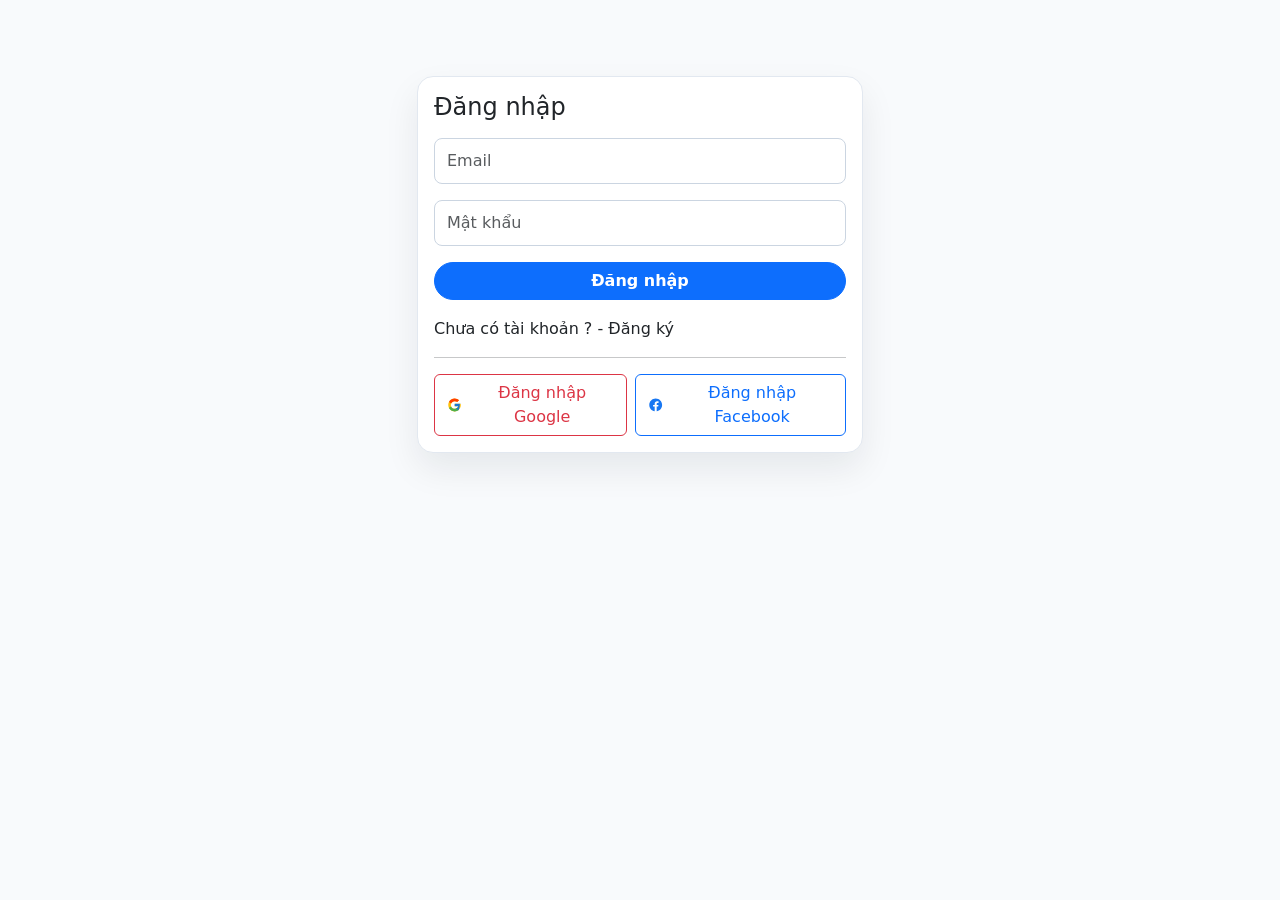
<file: frontend/src/pages/login.html>
<!DOCTYPE html>
<html lang="vi">
<head>
  <meta charset="utf-8" />
  <meta name="viewport" content="width=device-width, initial-scale=1" />
  <title>Đăng nhập • AgriCast AI</title>
  <link href="https://cdn.jsdelivr.net/npm/bootstrap@5.3.2/dist/css/bootstrap.min.css" rel="stylesheet">
  <link rel="stylesheet" href="../styles/main.css" />
  <script src="../js/config.js"></script>
  <script>
    (function(){
      try{
        const t = localStorage.getItem('theme');
        if (t === 'dark') document.documentElement.setAttribute('data-theme','dark');
        else document.documentElement.removeAttribute('data-theme');
      }catch(_){ }
    })();
  </script>
</head>
<body>

<div class="container py-5">
  <div class="row justify-content-center">
    <div class="col-md-5">
      <div class="card">
        <div class="card-body">
          <h4 class="card-title mb-3">Đăng nhập</h4>
          <form id="loginForm" class="vstack gap-3">
            <input class="form-control" type="email" id="email" placeholder="Email" required />
            <input class="form-control" type="password" id="password" placeholder="Mật khẩu" required />
            <button class="btn btn-primary" type="submit">Đăng nhập</button>
            <a href="/pages/register.html" class="nav-link">Chưa có tài khoản ? - Đăng ký</a>
          </form>
          <hr/>
          <div class="d-flex gap-2">
            <a class="btn btn-outline-danger d-flex align-items-center gap-2" href="https://agricast-backend-k9p3.onrender.com/api/auth/google/login">
              <svg width="16" height="16" viewBox="0 0 48 48" aria-hidden="true">
                <path fill="#FFC107" d="M43.6 20.5H42V20H24v8h11.3C33.7 32.9 29.2 36 24 36c-6.6 0-12-5.4-12-12s5.4-12 12-12c3 0 5.7 1.1 7.8 3l5.7-5.7C33.7 6.3 29.1 4 24 4 12.9 4 4 12.9 4 24s8.9 20 20 20c10.4 0 19-8.5 19-19 0-1.1-.1-2.2-.4-3.5z"/>
                <path fill="#FF3D00" d="M6.3 14.7l6.6 4.8C14.3 16 18.8 12 24 12c3 0 5.7 1.1 7.8 3l5.7-5.7C33.7 6.3 29.1 4 24 4 16.2 4 9.5 8.5 6.3 14.7z"/>
                <path fill="#4CAF50" d="M24 44c5.1 0 9.7-1.9 13.2-5.1l-6.1-5.2C29 35.6 26.6 36 24 36c-5.1 0-9.6-3.1-11.3-7.5l-6.6 5.1C9.5 39.5 16.2 44 24 44z"/>
                <path fill="#1976D2" d="M43.6 20.5H42V20H24v8h11.3c-1.1 3.1-3.5 5.6-6.5 7.1l6.1 5.2C37.2 37.8 40 31.9 40 24c0-1.1-.1-2.2-.4-3.5z"/>
              </svg>
              Đăng nhập Google
            </a>
            <a class="btn btn-outline-primary d-flex align-items-center gap-2" href="https://agricast-backend-k9p3.onrender.com/api/auth/facebook/login">
              <svg width="16" height="16" viewBox="0 0 48 48" aria-hidden="true">
                <path fill="#1877F2" d="M24 4C12.95 4 4 12.95 4 24c0 9.94 7.3 18.16 16.84 19.78V28.9h-5.07v-5.12h5.07v-3.9c0-5 2.97-7.76 7.53-7.76 2.18 0 4.47.39 4.47.39v4.91h-2.52c-2.48 0-3.26 1.54-3.26 3.12v3.25h5.55l-.89 5.12h-4.66v14.88C36.7 42.16 44 33.94 44 24 44 12.95 35.05 4 24 4z"/>
              </svg>
              Đăng nhập Facebook
            </a>
          </div>
        </div>
      </div>
    </div>
  </div>
</div>

<script type="module">
  import { API_BASE } from "../js/config.js";

  const AUTH_BASE = `${API_BASE}/auth`;
  window.API_BASE = API_BASE;

  document.addEventListener('DOMContentLoaded', () => {
    const g = document.querySelector('a[href*="/api/auth/google/login"]');
    const f = document.querySelector('a[href*="/api/auth/facebook/login"]');
    if(g) g.href = `${AUTH_BASE.replace(/\/auth$/, '')}/auth/google/login`;
    if(f) f.href = `${AUTH_BASE.replace(/\/auth$/, '')}/auth/facebook/login`;

    const form = document.getElementById('loginForm');
    form.addEventListener('submit', async (e)=>{
      e.preventDefault();
      const email = document.getElementById('email').value.trim();
      const password = document.getElementById('password').value;
      try{
        const res = await fetch(`${AUTH_BASE}/login`, {
          method:'POST', headers:{'Content-Type':'application/json'},
          body: JSON.stringify({ email, password })
        });
        const data = await res.json();
        if(!res.ok || data.error) throw new Error(data.error || data.message || 'Đăng nhập thất bại');
        localStorage.setItem('token', data.token || data?.data?.token);
        location.href = '../index.html';
      }catch(err){ alert(err.message); }
    });
  });
</script>
</body>
</html>
</file>
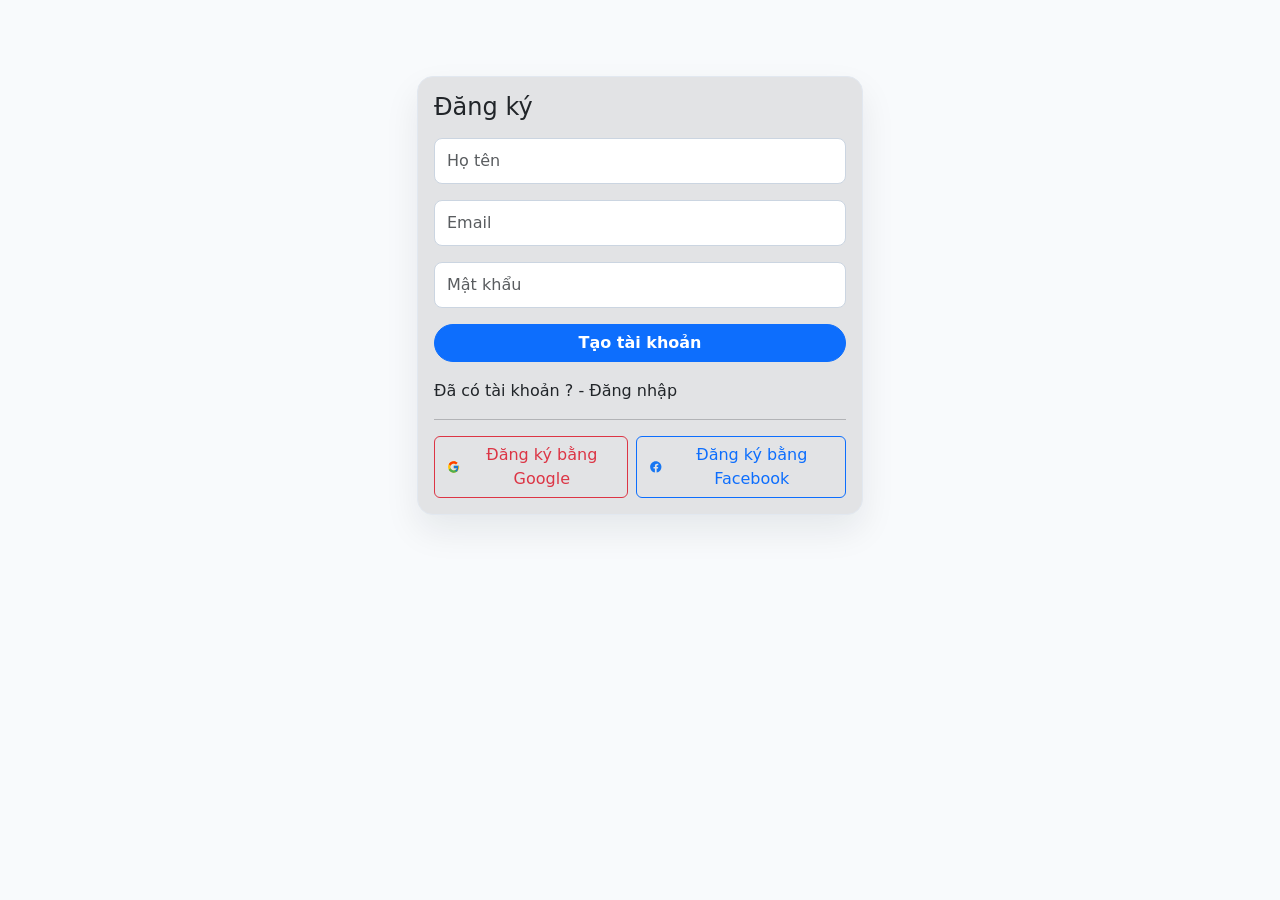
<file: frontend/src/pages/register.html>
<!DOCTYPE html>
<html lang="vi">
<head>
  <meta charset="utf-8" />
  <meta name="viewport" content="width=device-width, initial-scale=1" />
  <title>Đăng ký • AgriCast AI</title>
  <link href="https://cdn.jsdelivr.net/npm/bootstrap@5.3.2/dist/css/bootstrap.min.css" rel="stylesheet">
  <link rel="stylesheet" href="../styles/main.css" />
  <script>
    (function(){
      try{
        const t = localStorage.getItem('theme');
        if (t === 'dark') document.documentElement.setAttribute('data-theme','dark');
        else document.documentElement.removeAttribute('data-theme');
      }catch(_){ }
    })();
  </script>
</head>
<body>

<div class="container py-5">
  <div class="row justify-content-center">
    <div class="col-md-5">
      <div class="card bg-secondary-subtle text-dark">
        <div class="card-body">
          <h4 class="card-title mb-3">Đăng ký</h4>
          <form id="regForm" class="vstack gap-3">
            <input class="form-control" type="text" id="name" placeholder="Họ tên" required />
            <input class="form-control" type="email" id="email" placeholder="Email" required />
            <input class="form-control" type="password" id="password" placeholder="Mật khẩu" required />
            <button class="btn btn-primary" type="submit">Tạo tài khoản</button>
            <a href="/pages/login.html" class="nav-link">Đã có tài khoản ? - Đăng nhập  </a>
          </form>
          <hr/>
          <div class="d-flex gap-2">
            <a class="btn btn-outline-danger d-flex align-items-center gap-2" href="https://agricast-backend-k9p3.onrender.com/api/auth/google/login">
              <svg width="16" height="16" viewBox="0 0 48 48" aria-hidden="true">
                <path fill="#FFC107" d="M43.6 20.5H42V20H24v8h11.3C33.7 32.9 29.2 36 24 36c-6.6 0-12-5.4-12-12s5.4-12 12-12c3 0 5.7 1.1 7.8 3l5.7-5.7C33.7 6.3 29.1 4 24 4 12.9 4 4 12.9 4 24s8.9 20 20 20c10.4 0 19-8.5 19-19 0-1.1-.1-2.2-.4-3.5z"/>
                <path fill="#FF3D00" d="M6.3 14.7l6.6 4.8C14.3 16 18.8 12 24 12c3 0 5.7 1.1 7.8 3l5.7-5.7C33.7 6.3 29.1 4 24 4 16.2 4 9.5 8.5 6.3 14.7z"/>
                <path fill="#4CAF50" d="M24 44c5.1 0 9.7-1.9 13.2-5.1l-6.1-5.2C29 35.6 26.6 36 24 36c-5.1 0-9.6-3.1-11.3-7.5l-6.6 5.1C9.5 39.5 16.2 44 24 44z"/>
                <path fill="#1976D2" d="M43.6 20.5H42V20H24v8h11.3c-1.1 3.1-3.5 5.6-6.5 7.1l6.1 5.2C37.2 37.8 40 31.9 40 24c0-1.1-.1-2.2-.4-3.5z"/>
              </svg>
              Đăng ký bằng Google
            </a>
            <a class="btn btn-outline-primary d-flex align-items-center gap-2" href="https://agricast-backend-k9p3.onrender.com/api/auth/facebook/login">
              <svg width="16" height="16" viewBox="0 0 48 48" aria-hidden="true">
                <path fill="#1877F2" d="M24 4C12.95 4 4 12.95 4 24c0 9.94 7.3 18.16 16.84 19.78V28.9h-5.07v-5.12h5.07v-3.9c0-5 2.97-7.76 7.53-7.76 2.18 0 4.47.39 4.47.39v4.91h-2.52c-2.48 0-3.26 1.54-3.26 3.12v3.25h5.55l-.89 5.12h-4.66v14.88C36.7 42.16 44 33.94 44 24 44 12.95 35.05 4 24 4z"/>
              </svg>
              Đăng ký bằng Facebook
            </a>
          </div>
        </div>
      </div>
    </div>
  </div>
</div>

<script type="module">
  import { API_BASE } from "../js/config.js";

  const AUTH_BASE = `${API_BASE}/auth`;
  window.API_BASE = API_BASE;

  document.addEventListener('DOMContentLoaded', ()=>{
    const g = document.querySelector('a[href*="/api/auth/google/login"]');
    const f = document.querySelector('a[href*="/api/auth/facebook/login"]');
    if(g) g.href = `${AUTH_BASE.replace(/\/auth$/, '')}/auth/google/login`;
    if(f) f.href = `${AUTH_BASE.replace(/\/auth$/, '')}/auth/facebook/login`;

    const form = document.getElementById('regForm');
    form.addEventListener('submit', async (e)=>{
      e.preventDefault();
      const name = document.getElementById('name').value.trim();
      const email = document.getElementById('email').value.trim();
      const password = document.getElementById('password').value;
      try{
        const res = await fetch(`${AUTH_BASE}/register`, {
          method:'POST', headers:{'Content-Type':'application/json'},
          body: JSON.stringify({ name, email, password })
        });
        const data = await res.json();
        if(!res.ok || data.error) throw new Error(data.error || data.message || 'Đăng ký thất bại');
        localStorage.setItem('token', data.token || data?.data?.token);
        location.href = '../index.html';
      }catch(err){ alert(err.message); }
    });
  });
</script>
</body>
</html>
</file>
<file: frontend/src/styles/main.css>
/* Global theme */
:root {
  --brand-primary: #16a34a;
  --brand-secondary: #0f172a;
  --brand-muted: #64748b;
  --brand-surface: #ffffff;
  --brand-border: #e2e8f0;
  --brand-soft: #f8fafc;
}

body {
  font-family: "Inter", "Segoe UI", system-ui, -apple-system, sans-serif;
  margin: 0;
  padding: 0;
  background: var(--brand-soft);
  color: var(--brand-secondary);
  line-height: 1.6;
}

/* Navbar */
.nav {
  padding: 14px 18px;
  background: #ffffff;
  position: sticky;
  top: 0;
  z-index: 100;
  border-bottom: 1px solid #e5e7eb;
}
.nav-list {
  display: flex;
  gap: 16px;
  align-items: center;
  margin: 0;
  padding: 0;
  list-style: none;
}
.nav-spacer { flex: 1; }

.nav a,
.nav .nav-link {
  color: #0aad55; /* xanh lá nông nghiệp */
  text-decoration: none;
  font-weight: 500;
}
.nav a:hover {
  color: #dce3df;
}

/* Layout */
.container {
  max-width: 1140px;
  margin: 28px auto;
  padding: 0 18px;
}

/* Hero Section */
.hero {
  display: flex;
  gap: 28px;
  align-items: center;
  justify-content: space-between;
}
.hero .hero-text { flex: 1 1 48%; }
.hero .hero-text h1 {
  font-size: 44px;
  color: #0a613d; /* xanh đậm */
  line-height: 1.2;
  margin-bottom: 8px;
}
.hero .hero-text p {
  font-size: 18px;
  color: #0a613d;
  margin: 0 0 16px;
}
.hero .hero-cta {
  display: flex;
  gap: 12px;
  align-items: center;
  margin-top: 8px;
}
.hero .hero-illustration {
  flex: 1 1 52%;
  display: flex;
  justify-content: flex-end;
}
.hero .hero-illustration .hero-box {
  width: 100%;
  max-width: 560px;
  background: #ffffff;
  border: 1px solid #d2eae1;
  border-radius: 16px;
  box-shadow: 0 12px 28px rgba(0, 128, 70, 0.18);
  padding: 10px;
}
.hero .hero-illustration img {
  width: 100%;
  height: auto;
  border-radius: 12px;
}

@media (max-width: 992px) {
  .hero { flex-direction: column; gap: 20px; }
  .hero .hero-text h1 { font-size: 36px; }
  .hero .hero-illustration { justify-content: center; }
}

/* Cards */
.card {
  background: var(--brand-surface);
  border-radius: 16px;
  border: 1px solid var(--brand-border);
  box-shadow: 0 16px 35px rgba(15, 23, 42, 0.08);
}

.kpi-card {
  border-left: 4px solid var(--brand-primary);
  transition: transform 0.2s ease, box-shadow 0.2s ease;
}

.kpi-card:hover {
  transform: translateY(-2px);
  box-shadow: 0 20px 40px rgba(22, 163, 74, 0.12);
}

.kpi-title {
  text-transform: uppercase;
  font-size: 0.75rem;
  color: var(--brand-muted);
  letter-spacing: 0.08em;
}

.kpi-value {
  font-size: 2.4rem;
  font-weight: 600;
}

.pill-muted {
  background: rgba(15, 23, 42, 0.06);
  border-radius: 999px;
  padding: 4px 12px;
  font-size: 0.85rem;
}

/* Inputs & Buttons */
.input,
input.form-control {
  padding: 10px 12px;
  border-radius: 8px;
  border: 1px solid #cbd5e1;
  background: #ffffff;
  color: #1f2937;
}
.button,
.btn-primary,
.btn-success {
  border-radius: 999px;
  font-weight: 600;
}

.dataset-table th {
  font-size: 0.78rem;
  letter-spacing: 0.04em;
  text-transform: uppercase;
  color: var(--brand-muted);
}

.dataset-table td {
  vertical-align: middle;
}

.province-chip {
  padding: 10px 14px;
  border-radius: 12px;
  border: 1px solid var(--brand-border);
  background: var(--brand-surface);
  display: flex;
  align-items: center;
  justify-content: space-between;
  gap: 12px;
  transition: border-color 0.2s ease, box-shadow 0.2s ease;
}

.province-chip.active {
  border-color: var(--brand-primary);
  box-shadow: 0 14px 22px rgba(22, 163, 74, 0.15);
}

.province-chip span {
  font-weight: 500;
}

.history-pill {
  background: rgba(22, 163, 74, 0.1);
  color: var(--brand-primary);
  border-radius: 999px;
  padding: 4px 10px;
  font-size: 0.75rem;
}

.forecast-list li {
  border-bottom: 1px dotted var(--brand-border);
  padding: 8px 0;
}

.forecast-list li:last-child {
  border-bottom: none;
}

.realtime-item {
  display: flex;
  justify-content: space-between;
  border-bottom: 1px dashed var(--brand-border);
  padding: 8px 0;
}

.realtime-item:last-child {
  border-bottom: none;
}

/* Utility */
pre { white-space: pre-wrap; }
#chart { max-width: 700px; }
.error { color: #dc2626; }
.d-none { display: none !important; }

@media (max-width: 992px) {
  .kpi-value { font-size: 1.8rem; }
  .province-chip { flex-direction: column; align-items: flex-start; }
}
</file>
